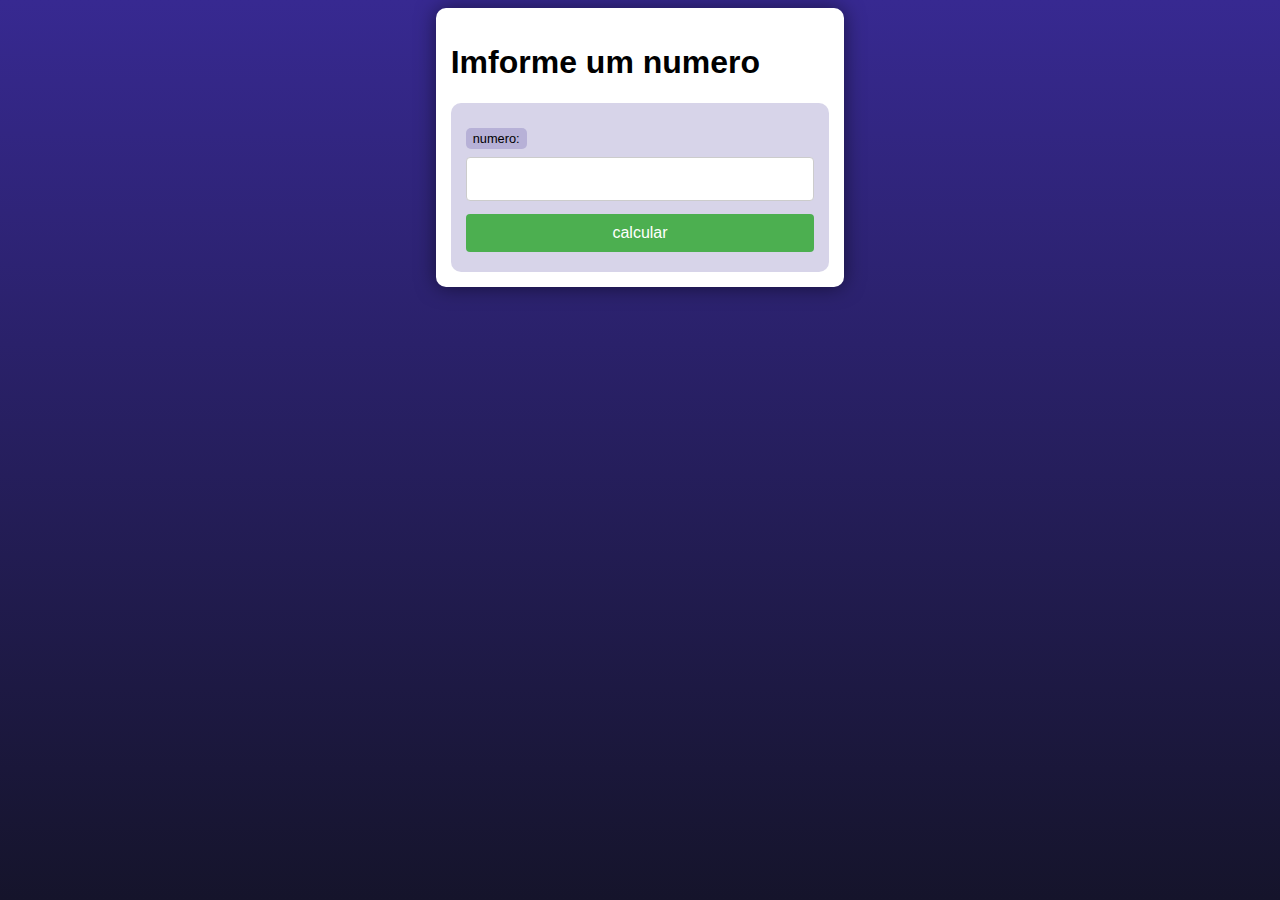
<file: teste 1/index.html>
<!DOCTYPE html>
<html lang="en">
<head>
    <meta charset="UTF-8">
    <meta name="viewport" content="width=device-width, initial-scale=1.0">
    <title>Document</title>
    <link rel="stylesheet" href="style.css">
    <link rel="stylesheet" href="resposta.php">
</head>
<body>
    <main>
        <h1>Imforme um numero</h1>
        <form action="resposta.php" method="get">
            <label for="num">numero: </label>
            <input type="number" name="num" id="mum">
            <input type="submit" value="calcular">
        </form>
    </main>
</body>
</html>
</file>
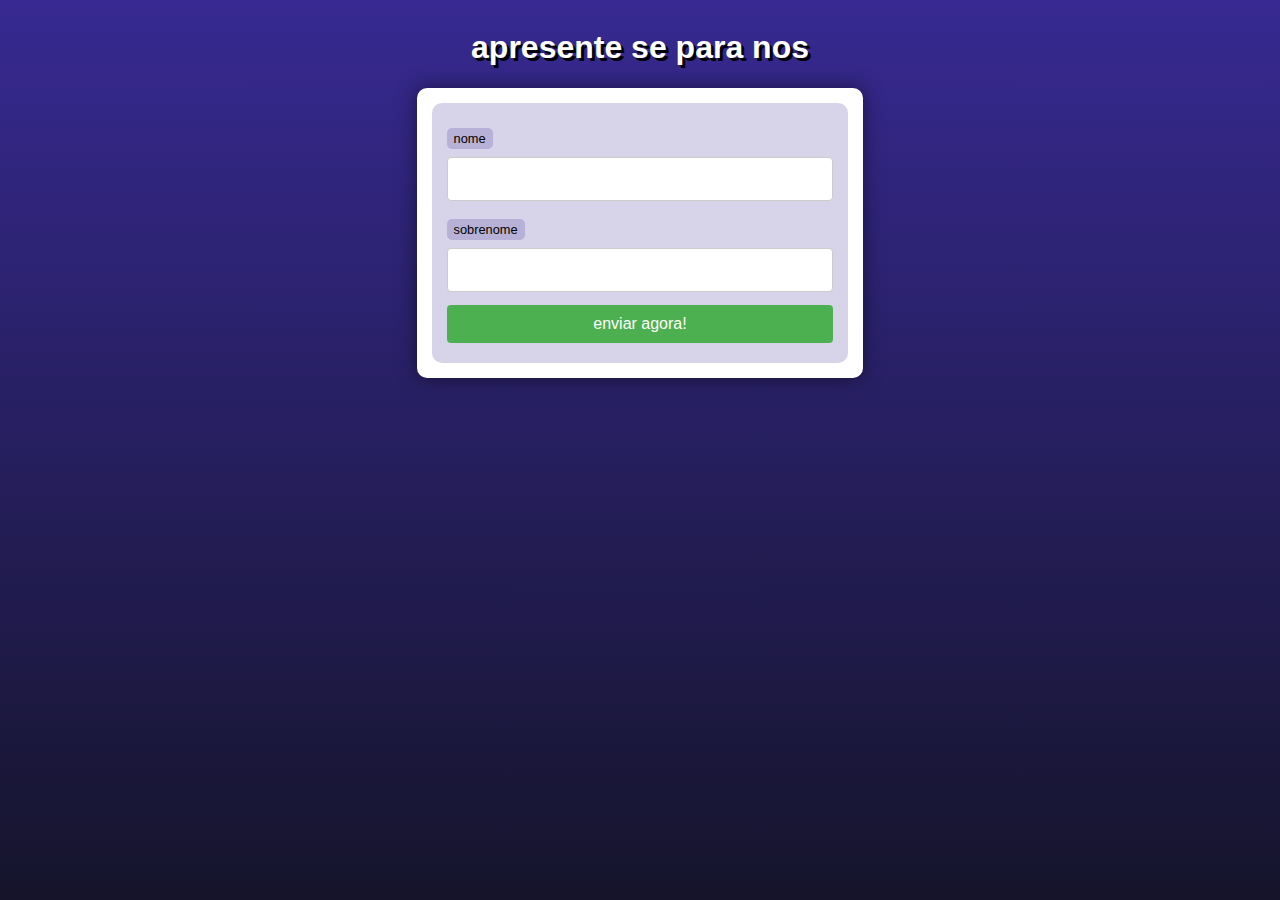
<file: teste 5/index.html>
<!DOCTYPE html>
<html lang="pt-br">
<head>
    <meta charset="UTF-8">
    <meta name="viewport" content="width=device-width, initial-scale=1.0">
    <title>obtendo fornmularios</title>
    <link rel="stylesheet" href="style.css">
</head>
<body>
    <header>
        <h1>apresente se para nos</h1>
    </header>
    <section>
        <form action="cad.php" method="get">
            <label for="nome">nome</label>
            <input type="text" name="nome" id="idnome">
            <label for="sobrenome">sobrenome</label>
            <input type="text" name="sobrenome" id="idsobrenoome">
            <input type="submit" value="enviar agora!">
            
        </form>
    </section>
</body>
</html>
</file>
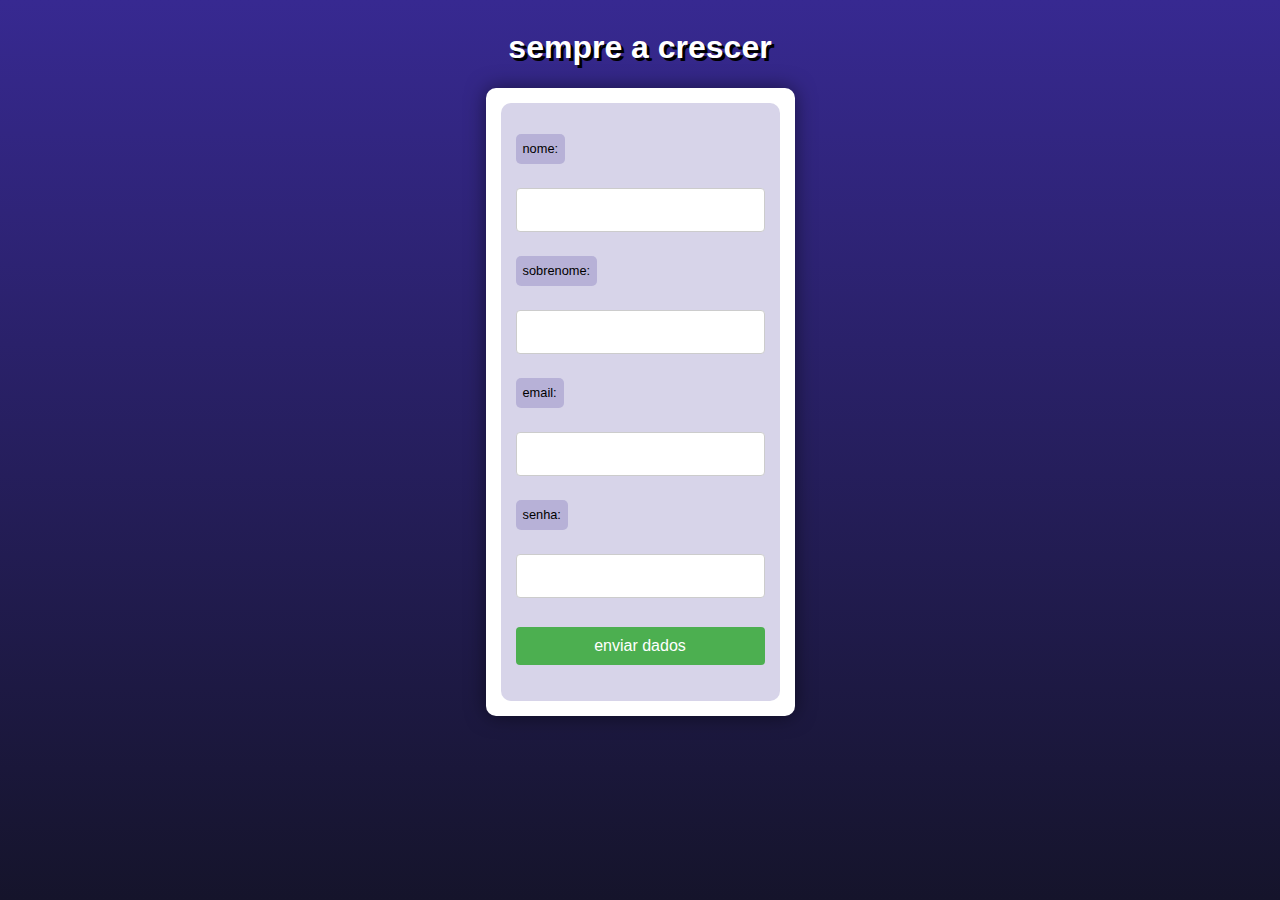
<file: teste 7/index2.html>
<!DOCTYPE html>
<html lang="en">
<head>
    <meta charset="UTF-8">
    <meta name="viewport" content="width=device-width, initial-scale=1.0">
    <title>Document</title>
    <link rel="stylesheet" href="style.css">
</head>
<body>
    <header>
        <h1>sempre a crescer</h1>    
    </header>
    
    <section>
        <form action="cod.php" method="get">
        <p><label for="nome">nome:</label></p>
        <input type="text" id="nome" id: idnome>
         <p><label for="sobrenome">sobrenome: </label></p>
        <input type="text" id="sobrenome" id:sobrenome> 
         <p><label for="email">email: </label></p>
        <input type="text" id="email" id="idemail">
        <p><label for="senha"> senha: </label></p>
      <input type="text" id="senha" id="idsenha"> 

         <p><input type="submit" value="enviar dados"></p>
        </form>
    </section>
</body>
</html>
</file>
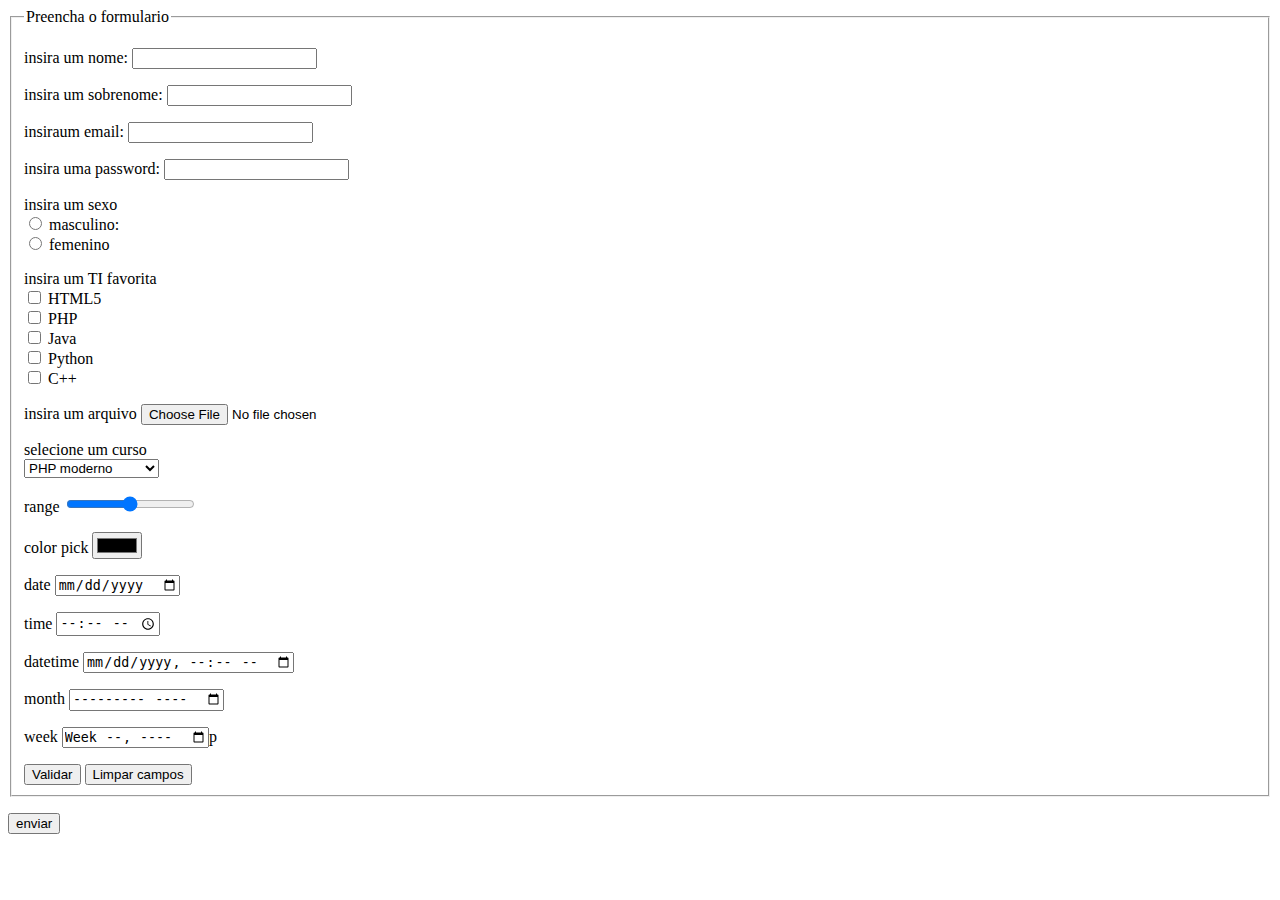
<file: teste 8/avaliação.html>
<!DOCTYPE html>
<html lang="en">
<head>
    <meta charset="UTF-8">
    <meta name="viewport" content="width=device-width, initial-scale=1.0">
    <title>Meu formulario</title>
  
</head>
<body>
    <fieldset>
        <legend>Preencha o formulario</legend>
        <p>
          insira um nome: <input type="text">
        </p>
       <p>
        insira um sobrenome: <input type="text">
       </p> 
       <p>
        insiraum email: <input type="email">
       </p>
       <p>
        insira uma password: <input type="password">
       </p>
       <p>
        insira um sexo <br>
        <input type="radio" nome="sexo"> masculino: <br>
        <input type="radio" nome="sexo"> femenino
       </p>
       <p>
        insira um TI favorita <br>
        <input type="checkbox"> HTML5 <br>
        <input type="checkbox"> PHP <br>
        <input type="checkbox"> Java <br>
        <input type="checkbox"> Python <br>
        <input type="checkbox"> C++ <br>
        </p>
        <p>
            insira um arquivo <input type="file">
        </p>
        selecione um curso <br>
        <select>
           <optgroup label="curso de programação">
            <option>PHP moderno</option>
            <option>Java Script</option>
            <option>C++</option>
            <option>Python</option>
           </optgroup>     
           <optgroup label="Saude">
            <option>Analises clinicas</option>
            <option>Farmacia</option>
            <option>pediatria</option>
           </optgroup>
        </select>
        <P>
            range <input type="range">
        </P>
        <p>
            color pick <input type="color">
        </p>
        <p>
            date <input type="date">
        </p>
        <p>
            time <input type="time">
        </p>
        <p>
            datetime <input type="datetime-local">
        </p>
        <p>
            month <input type="month">
        </p>
        <p>
            week <input type="week">p
        </p>
        <button type="submit">Validar</button>
        <button type="reset">Limpar campos</button>

    </fieldset>

    <form action="resultado.html" method="get">
        <p>
            <input type="submit" value="enviar">
        </p> <br>
    </form>
</body>
</html>
</file>
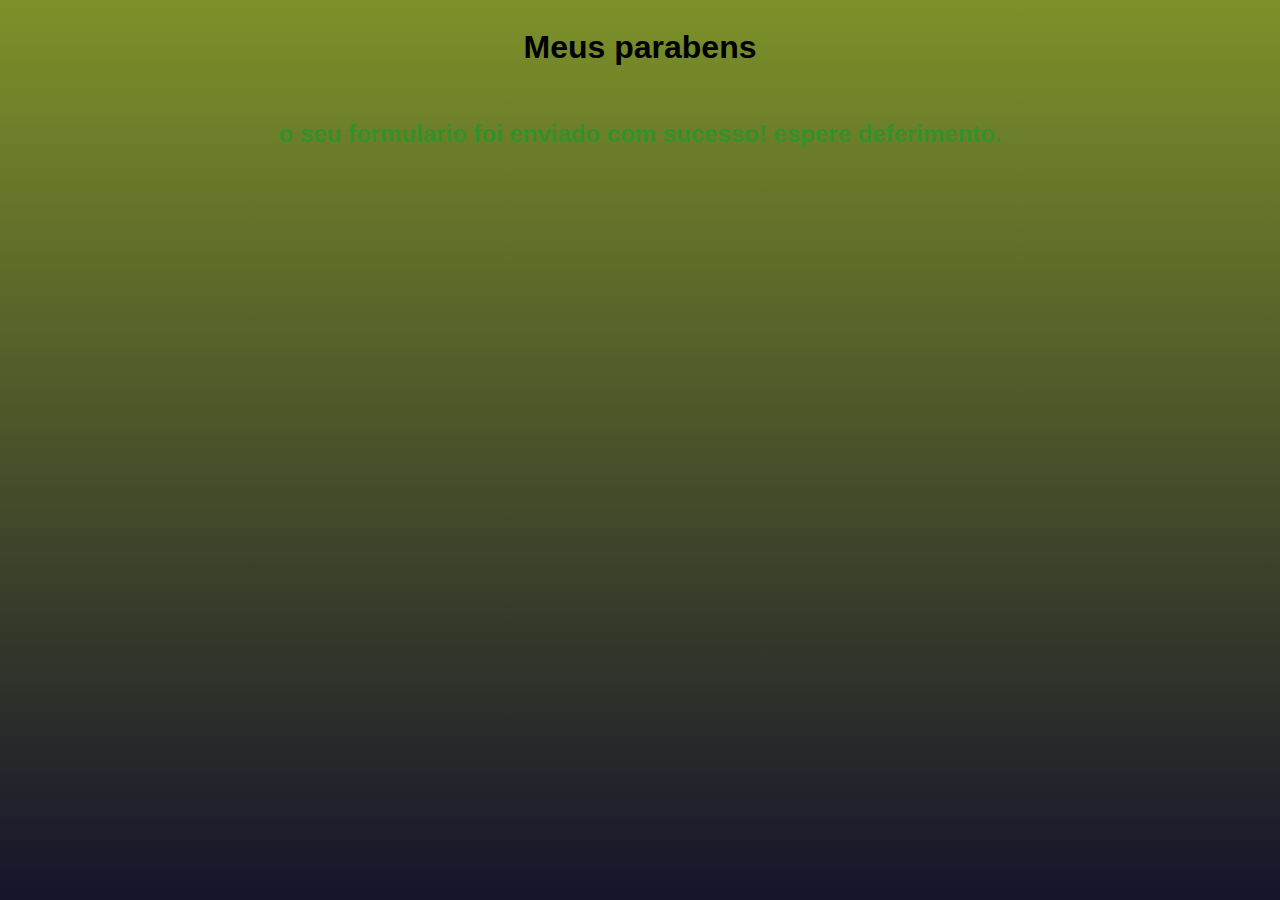
<file: teste 8/resultado.html>
<!DOCTYPE html>
<html lang="en">
<head>
    <meta charset="UTF-8">
    <meta name="viewport" content="width=device-width, initial-scale=1.0">
    <title>Document</title>
    <link rel="stylesheet" href="efeito.css">
</head>
<body>
    <h1>Meus parabens</h1>
    <p>
        <h2>o seu formulario foi enviado com sucesso! espere deferimento.</h2>
    </p>
</body>
</html>
</file>
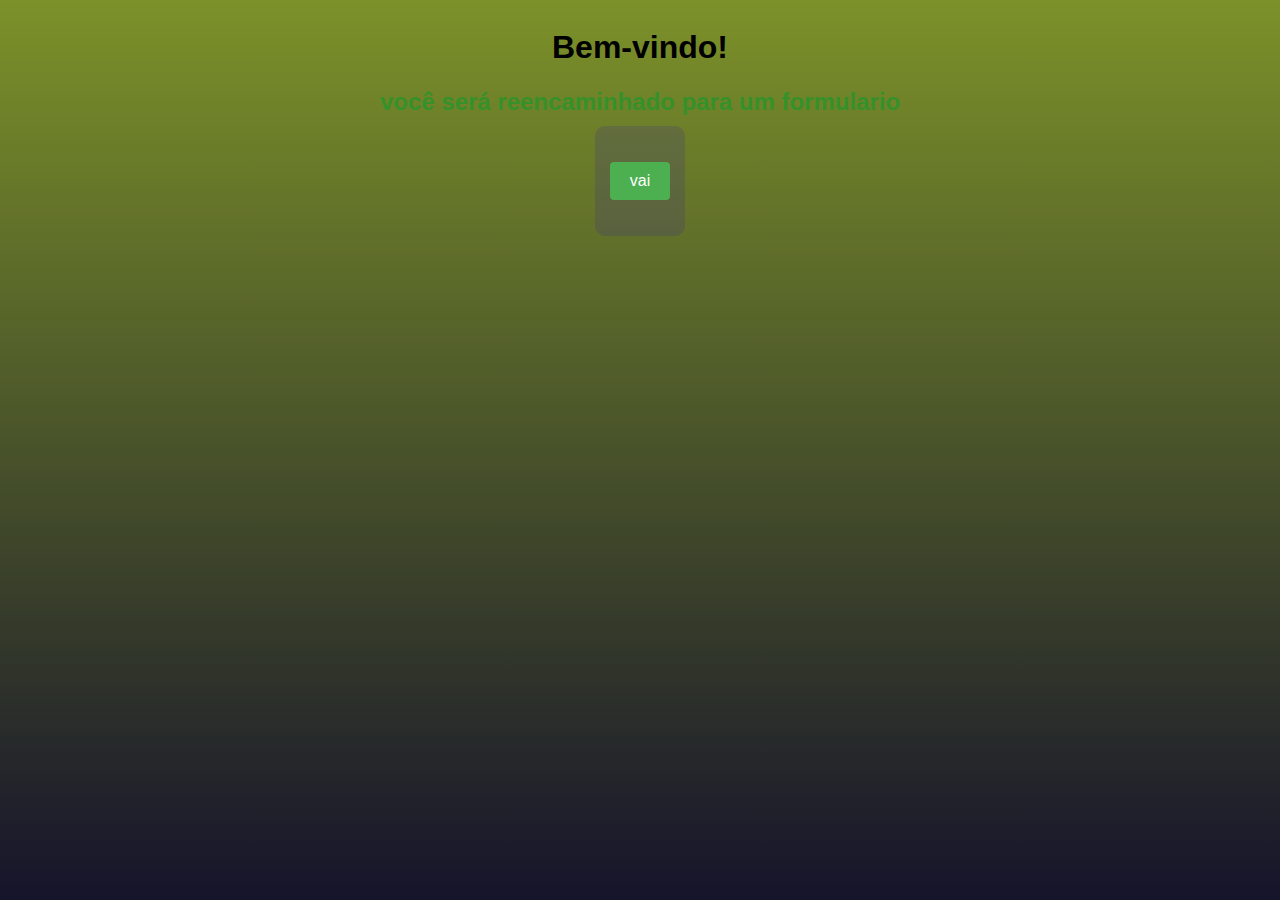
<file: teste 8/tt.html>
<!DOCTYPE html>
<html lang="en">
<head>
    <meta charset="UTF-8">
    <meta name="viewport" content="width=device-width, initial-scale=1.0">
    <title>Document</title>
    <link rel="stylesheet" href="efeito.css">
</head>
<body>
    <h1>Bem-vindo!</h1>
    <h2>você será reencaminhado para um formulario</h2>      
        <form action="avaliação.html" method="get">
             <p>
                 <input type="submit" value="vai">
            </p>
        </form>
</body>
</html>
</file>
<file: teste 1/style.css>
@charset "UTF-8";

* {
    font-family: Verdana, Geneva, Tahoma, sans-serif;
    box-sizing: border-box;
}

/* ELEMENTOS DA INTERFACE */

body {
    background-color: #15142b;
    background-image: linear-gradient(180deg, #372991, #15142b);
    background-repeat: no-repeat;
    background-position: center center;
    background-size: cover;
    background-attachment: fixed;

    display: flex;
    flex-direction: column;
    flex-wrap: nowrap;
    justify-content: center;
    align-items: center;
}

header, main, section, article {
    max-width: 700px;
}

header > h1 {
    color: white;
    text-shadow: 3px 3px 0px black;
}

main, section, article {
    background-color: white;
    padding: 15px;
    margin-bottom: 20px;
    border-radius: 10px;
    box-shadow: 0px 0px 20px rgba(0, 0, 0, 0.502);
}

footer {
    display: block;
    width: 100vw;
    background-color: #291f6c;
    color: white;
    text-align: center;
    margin-top: auto;
    padding: 5px;
}

p {
    text-align: justify;
    line-height: 1.5em;
}

h2, h3, h4 {
    color: #372991;
    margin: 0 0 10px 0;
}

a {
    color: #15142b;
    background-color: rgba(55, 41, 145, 0.1);
    padding: 0 3px;
    font-weight: 600;
    text-decoration: none;
    border-bottom: .5px dotted #372991;
}

a:hover {
    color: #372991;
    border-bottom: 1px solid #372991;
}

/* TABELAS E LISTAS */

table {
    min-width: 400px;
    border-spacing: 0px;
    border: 0.5px solid #372991;
    margin: 10px auto;
}

table th {
    background-color: #372991;
    color: white;
    padding: 5px;
    text-align: left;
}

table td {
    padding: 5px;
}

table tr {
    background-color: rgba(55, 41, 145, 0.05);
}

table tr:nth-child(odd) {
    background-color: rgba(55, 41, 145, 0.3);
}

table.divisao {
    border: 1px solid white;
}

table.divisao td {
    background-color: white;
    padding: 20px;
    text-align: center;
    font-size: 2.5em;
}

table.divisao  tr:nth-child(1) td:nth-child(2) {
    border-bottom: 3px solid black;
    border-left: 3px solid black;
}

table.divisao tr:nth-child(2) td:nth-child(2) {
    border-left: 3px solid black;
}

table.divisao tr:nth-child(2) td:nth-child(1) {
    text-decoration: underline;
}

ul > li::marker {
    color: #372991;
}

/* ELEMENTOS DE FORMULÁRIO */

form {
    background-color: rgba(55, 41, 145, 0.2);
    padding: 15px;
    border-radius: 10px;
}

form label {
    display: block;
    width: fit-content;
    font-size: 0.8em;
    font-weight: 100;
    background-color: rgba(55, 41, 145, 0.2);
    padding: 3px 7px;
    margin-top: 10px;
    margin-bottom: 0px;
    border-radius: 5px;
}

input[type=text], [type=number], select, input[type=date], input[type=date], input[type=datetime], input[type=email], input[type=month], input[type=password], input[type=range], input[type=tel], input[type=time], input[type=week] {
    width: 100%;
    padding: 12px 20px;
    font-size: 1em;
    margin: 8px 0;
    display: inline-block;
    border: 1px solid #ccc;
    border-radius: 4px;
    box-sizing: border-box;
}
  
input[type=submit] {
    width: 100%;
    background-color: #4CAF50;
    font-size: 1em;
    color: white;
    padding: 10px 20px;
    margin: 5px 0;
    border: none;
    border-radius: 4px;
    cursor: pointer;
}
  
input[type=submit]:hover {
    background-color: #45a049;
}

input[type=reset] {
    width: 100%;
    background-color: #eb9903;
    font-size: 1em;
    color: white;
    padding: 10px 20px;
    margin: 5px 0;
    border: none;
    border-radius: 4px;
    cursor: pointer;
}

input[type=reset]:hover {
    background-color: #c27013;
}

input[type=button], button {
    width: 100%;
    background-color: #372991;
    font-size: 1em;
    color: white;
    padding: 10px 20px;
    margin: 5px 0;
    border: none;
    border-radius: 4px;
    cursor: pointer;
}

input[type=button]:hover, button:hover {
    background-color: #291f6c;
}

fieldset {
    border: 0.5px dotted #372991;
}

fieldset > legend {
    font-size: 0.8em;
    font-weight: 100;
    background-color: rgba(55, 41, 145, 0.2);
    padding: 3px 7px;
    border-radius: 5px;
}

input[type=radio] + label, input[type=checkbox] + label {
    display: inline-block;
    font-size: 1em;
    background-color: rgba(0, 0, 0, 0);
}
</file>
<file: teste 5/style.css>
@charset "UTF-8";

* {
    font-family: Verdana, Geneva, Tahoma, sans-serif;
    box-sizing: border-box;
}

/* ELEMENTOS DA INTERFACE */

body {
    background-color: #15142b;
    background-image: linear-gradient(180deg, #372991, #15142b);
    background-repeat: no-repeat;
    background-position: center center;
    background-size: cover;
    background-attachment: fixed;

    display: flex;
    flex-direction: column;
    flex-wrap: nowrap;
    justify-content: center;
    align-items: center;
}

header, main, section, article {
    max-width: 700px;
}

header > h1 {
    color: white;
    text-shadow: 3px 3px 0px black;
}

main, section, article {
    background-color: white;
    padding: 15px;
    margin-bottom: 20px;
    border-radius: 10px;
    box-shadow: 0px 0px 20px rgba(0, 0, 0, 0.502);
}

footer {
    display: block;
    width: 100vw;
    background-color: #291f6c;
    color: white;
    text-align: center;
    margin-top: auto;
    padding: 5px;
}

p {
    text-align: justify;
    line-height: 1.5em;
}

h2, h3, h4 {
    color: #372991;
    margin: 0 0 10px 0;
}

a {
    color: #15142b;
    background-color: rgba(55, 41, 145, 0.1);
    padding: 0 3px;
    font-weight: 600;
    text-decoration: none;
    border-bottom: .5px dotted #372991;
}

a:hover {
    color: #372991;
    border-bottom: 1px solid #372991;
}

/* TABELAS E LISTAS */

table {
    min-width: 400px;
    border-spacing: 0px;
    border: 0.5px solid #372991;
    margin: 10px auto;
}

table th {
    background-color: #372991;
    color: white;
    padding: 5px;
    text-align: left;
}

table td {
    padding: 5px;
}

table tr {
    background-color: rgba(55, 41, 145, 0.05);
}

table tr:nth-child(odd) {
    background-color: rgba(55, 41, 145, 0.3);
}

table.divisao {
    border: 1px solid white;
}

table.divisao td {
    background-color: white;
    padding: 20px;
    text-align: center;
    font-size: 2.5em;
}

table.divisao  tr:nth-child(1) td:nth-child(2) {
    border-bottom: 3px solid black;
    border-left: 3px solid black;
}

table.divisao tr:nth-child(2) td:nth-child(2) {
    border-left: 3px solid black;
}

table.divisao tr:nth-child(2) td:nth-child(1) {
    text-decoration: underline;
}

ul > li::marker {
    color: #372991;
}

/* ELEMENTOS DE FORMULÁRIO */

form {
    background-color: rgba(55, 41, 145, 0.2);
    padding: 15px;
    border-radius: 10px;
}

form label {
    display: block;
    width: fit-content;
    font-size: 0.8em;
    font-weight: 100;
    background-color: rgba(55, 41, 145, 0.2);
    padding: 3px 7px;
    margin-top: 10px;
    margin-bottom: 0px;
    border-radius: 5px;
}

input[type=text], [type=number], select, input[type=date], input[type=date], input[type=datetime], input[type=email], input[type=month], input[type=password], input[type=range], input[type=tel], input[type=time], input[type=week] {
    width: 100%;
    padding: 12px 20px;
    font-size: 1em;
    margin: 8px 0;
    display: inline-block;
    border: 1px solid #ccc;
    border-radius: 4px;
    box-sizing: border-box;
}
  
input[type=submit] {
    width: 100%;
    background-color: #4CAF50;
    font-size: 1em;
    color: white;
    padding: 10px 20px;
    margin: 5px 0;
    border: none;
    border-radius: 4px;
    cursor: pointer;
}
  
input[type=submit]:hover {
    background-color: #45a049;
}

input[type=reset] {
    width: 100%;
    background-color: #eb9903;
    font-size: 1em;
    color: white;
    padding: 10px 20px;
    margin: 5px 0;
    border: none;
    border-radius: 4px;
    cursor: pointer;
}

input[type=reset]:hover {
    background-color: #c27013;
}

input[type=button], button {
    width: 100%;
    background-color: #372991;
    font-size: 1em;
    color: white;
    padding: 10px 20px;
    margin: 5px 0;
    border: none;
    border-radius: 4px;
    cursor: pointer;
}

input[type=button]:hover, button:hover {
    background-color: #291f6c;
}

fieldset {
    border: 0.5px dotted #372991;
}

fieldset > legend {
    font-size: 0.8em;
    font-weight: 100;
    background-color: rgba(55, 41, 145, 0.2);
    padding: 3px 7px;
    border-radius: 5px;
}

input[type=radio] + label, input[type=checkbox] + label {
    display: inline-block;
    font-size: 1em;
    background-color: rgba(0, 0, 0, 0);
}
</file>
<file: teste 7/style.css>
@charset "UTF-8";

* {
    font-family: Verdana, Geneva, Tahoma, sans-serif;
    box-sizing: border-box;
}

/* ELEMENTOS DA INTERFACE */

body {
    background-color: #15142b;
    background-image: linear-gradient(180deg, #372991, #15142b);
    background-repeat: no-repeat;
    background-position: center center;
    background-size: cover;
    background-attachment: fixed;

    display: flex;
    flex-direction: column;
    flex-wrap: nowrap;
    justify-content: center;
    align-items: center;
}

header, main, section, article {
    max-width: 700px;
}

header > h1 {
    color: white;
    text-shadow: 3px 3px 0px black;
}

main, section, article {
    background-color: white;
    padding: 15px;
    margin-bottom: 20px;
    border-radius: 10px;
    box-shadow: 0px 0px 20px rgba(0, 0, 0, 0.502);
}

footer {
    display: block;
    width: 100vw;
    background-color: #291f6c;
    color: white;
    text-align: center;
    margin-top: auto;
    padding: 5px;
}

p {
    text-align: justify;
    line-height: 1.5em;
}

h2, h3, h4 {
    color: #372991;
    margin: 0 0 10px 0;
}

a {
    color: #15142b;
    background-color: rgba(55, 41, 145, 0.1);
    padding: 0 3px;
    font-weight: 600;
    text-decoration: none;
    border-bottom: .5px dotted #372991;
}

a:hover {
    color: #372991;
    border-bottom: 1px solid #372991;
}

/* TABELAS E LISTAS */

table {
    min-width: 400px;
    border-spacing: 0px;
    border: 0.5px solid #372991;
    margin: 10px auto;
}

table th {
    background-color: #372991;
    color: white;
    padding: 5px;
    text-align: left;
}

table td {
    padding: 5px;
}

table tr {
    background-color: rgba(55, 41, 145, 0.05);
}

table tr:nth-child(odd) {
    background-color: rgba(55, 41, 145, 0.3);
}

table.divisao {
    border: 1px solid white;
}

table.divisao td {
    background-color: white;
    padding: 20px;
    text-align: center;
    font-size: 2.5em;
}

table.divisao  tr:nth-child(1) td:nth-child(2) {
    border-bottom: 3px solid black;
    border-left: 3px solid black;
}

table.divisao tr:nth-child(2) td:nth-child(2) {
    border-left: 3px solid black;
}

table.divisao tr:nth-child(2) td:nth-child(1) {
    text-decoration: underline;
}

ul > li::marker {
    color: #372991;
}

/* ELEMENTOS DE FORMULÁRIO */

form {
    background-color: rgba(55, 41, 145, 0.2);
    padding: 15px;
    border-radius: 10px;
}

form label {
    display: block;
    width: fit-content;
    font-size: 0.8em;
    font-weight: 100;
    background-color: rgba(55, 41, 145, 0.2);
    padding: 3px 7px;
    margin-top: 10px;
    margin-bottom: 0px;
    border-radius: 5px;
}

input[type=text], [type=number], select, input[type=date], input[type=date], input[type=datetime], input[type=email], input[type=month], input[type=password], input[type=range], input[type=tel], input[type=time], input[type=week] {
    width: 100%;
    padding: 12px 20px;
    font-size: 1em;
    margin: 8px 0;
    display: inline-block;
    border: 1px solid #ccc;
    border-radius: 4px;
    box-sizing: border-box;
}
  
input[type=submit] {
    width: 100%;
    background-color: #4CAF50;
    font-size: 1em;
    color: white;
    padding: 10px 20px;
    margin: 5px 0;
    border: none;
    border-radius: 4px;
    cursor: pointer;
}
  
input[type=submit]:hover {
    background-color: #45a049;
}

input[type=reset] {
    width: 100%;
    background-color: #eb9903;
    font-size: 1em;
    color: white;
    padding: 10px 20px;
    margin: 5px 0;
    border: none;
    border-radius: 4px;
    cursor: pointer;
}

input[type=reset]:hover {
    background-color: #c27013;
}

input[type=button], button {
    width: 100%;
    background-color: #372991;
    font-size: 1em;
    color: white;
    padding: 10px 20px;
    margin: 5px 0;
    border: none;
    border-radius: 4px;
    cursor: pointer;
}

input[type=button]:hover, button:hover {
    background-color: #291f6c;
}

fieldset {
    border: 0.5px dotted #372991;
}

fieldset > legend {
    font-size: 0.8em;
    font-weight: 100;
    background-color: rgba(55, 41, 145, 0.2);
    padding: 3px 7px;
    border-radius: 5px;
}

input[type=radio] + label, input[type=checkbox] + label {
    display: inline-block;
    font-size: 1em;
    background-color: rgba(0, 0, 0, 0);
}
</file>
<file: teste 8/efeito.css>
@charset "UTF-8";

* {
    font-family: Verdana, Geneva, Tahoma, sans-serif;
    box-sizing: border-box;
}

/* ELEMENTOS DA INTERFACE */

body {
    background-color: #15142b;
    background-image: linear-gradient(180deg, #7c9129, #15142b);
    background-repeat: no-repeat;
    background-position: center center;
    background-size: cover;
    background-attachment: fixed;

    display: flex;
    flex-direction: column;
    flex-wrap: nowrap;
    justify-content: center;
    align-items: center;
}

header, main, section, article {
    max-width: 700px;
}

header > h1 {
    color: white;
    text-shadow: 3px 3px 0px black;
}

main, section, article {
    background-color: white;
    padding: 15px;
    margin-bottom: 20px;
    border-radius: 10px;
    box-shadow: 0px 0px 20px rgba(0, 0, 0, 0.502);
}

footer {
    display: block;
    width: 100vw;
    background-color: #291f6c;
    color: white;
    text-align: center;
    margin-top: auto;
    padding: 5px;
}

p {
    text-align: justify;
    line-height: 1.5em;
}

h2, h3, h4 {
    color: #359129;
    margin: 0 0 10px 0;
}

a {
    color: #15142b;
    background-color: rgba(55, 41, 145, 0.1);
    padding: 0 3px;
    font-weight: 600;
    text-decoration: none;
    border-bottom: .5px dotted #297e91;
}

a:hover {
    color: #297791;
    border-bottom: 1px solid #3c9129;
}

/* TABELAS E LISTAS */

table {
    min-width: 400px;
    border-spacing: 0px;
    border: 0.5px solid #915429;
    margin: 10px auto;
}

table th {
    background-color: #8c9129;
    color: white;
    padding: 5px;
    text-align: left;
}

table td {
    padding: 5px;
}

table tr {
    background-color: rgba(55, 41, 145, 0.05);
}

table tr:nth-child(odd) {
    background-color: rgba(55, 41, 145, 0.3);
}

table.divisao {
    border: 1px solid white;
}

table.divisao td {
    background-color: white;
    padding: 20px;
    text-align: center;
    font-size: 2.5em;
}

table.divisao  tr:nth-child(1) td:nth-child(2) {
    border-bottom: 3px solid black;
    border-left: 3px solid black;
}

table.divisao tr:nth-child(2) td:nth-child(2) {
    border-left: 3px solid black;
}

table.divisao tr:nth-child(2) td:nth-child(1) {
    text-decoration: underline;
}

ul > li::marker {
    color: #299166;
}

/* ELEMENTOS DE FORMULÁRIO */

form {
    background-color: rgba(55, 41, 145, 0.2);
    padding: 15px;
    border-radius: 10px;
}

form label {
    display: block;
    width: fit-content;
    font-size: 0.8em;
    font-weight: 100;
    background-color: rgba(55, 41, 145, 0.2);
    padding: 3px 7px;
    margin-top: 10px;
    margin-bottom: 0px;
    border-radius: 5px;
}

input[type=text], [type=number], select, input[type=date], input[type=date], input[type=datetime], input[type=email], input[type=month], input[type=password], input[type=range], input[type=tel], input[type=time], input[type=week] {
    width: 100%;
    padding: 12px 20px;
    font-size: 1em;
    margin: 8px 0;
    display: inline-block;
    border: 1px solid #ccc;
    border-radius: 4px;
    box-sizing: border-box;
}
  
input[type=submit] {
    width: 100%;
    background-color: #4CAF50;
    font-size: 1em;
    color: white;
    padding: 10px 20px;
    margin: 5px 0;
    border: none;
    border-radius: 4px;
    cursor: pointer;
}
  
input[type=submit]:hover {
    background-color: #45a049;
}

input[type=reset] {
    width: 100%;
    background-color: #eb9903;
    font-size: 1em;
    color: white;
    padding: 10px 20px;
    margin: 5px 0;
    border: none;
    border-radius: 4px;
    cursor: pointer;
}

input[type=reset]:hover {
    background-color: #c27013;
}

input[type=button], button {
    width: 100%;
    background-color: #299147;
    font-size: 1em;
    color: white;
    padding: 10px 20px;
    margin: 5px 0;
    border: none;
    border-radius: 4px;
    cursor: pointer;
}

input[type=button]:hover, button:hover {
    background-color: #6c1f3a;
}

fieldset {
    border: 0.5px dotted #912929;
}

fieldset > legend {
    font-size: 0.8em;
    font-weight: 100;
    background-color: rgba(145, 41, 53, 0.2);
    padding: 3px 7px;
    border-radius: 5px;
}

input[type=radio] + label, input[type=checkbox] + label {
    display: inline-block;
    font-size: 1em;
    background-color: rgba(0, 0, 0, 0);
}
</file>
